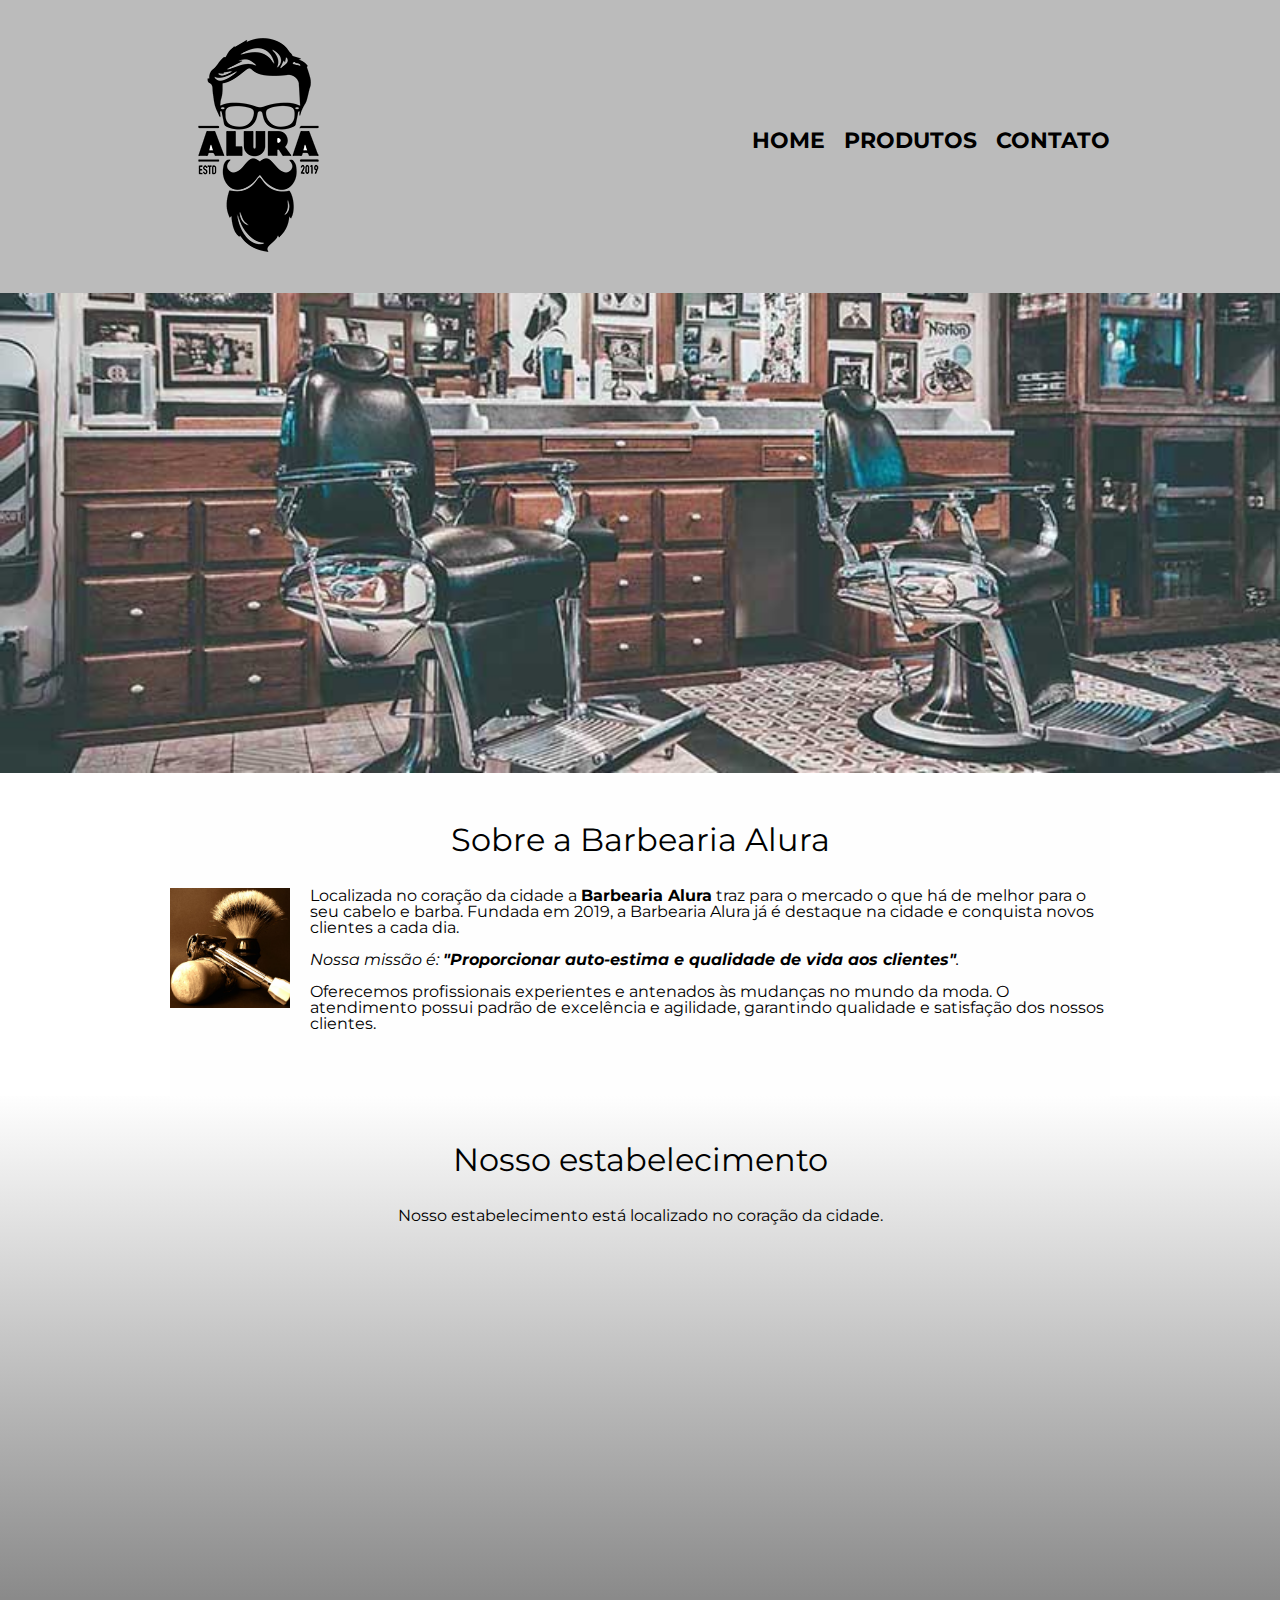
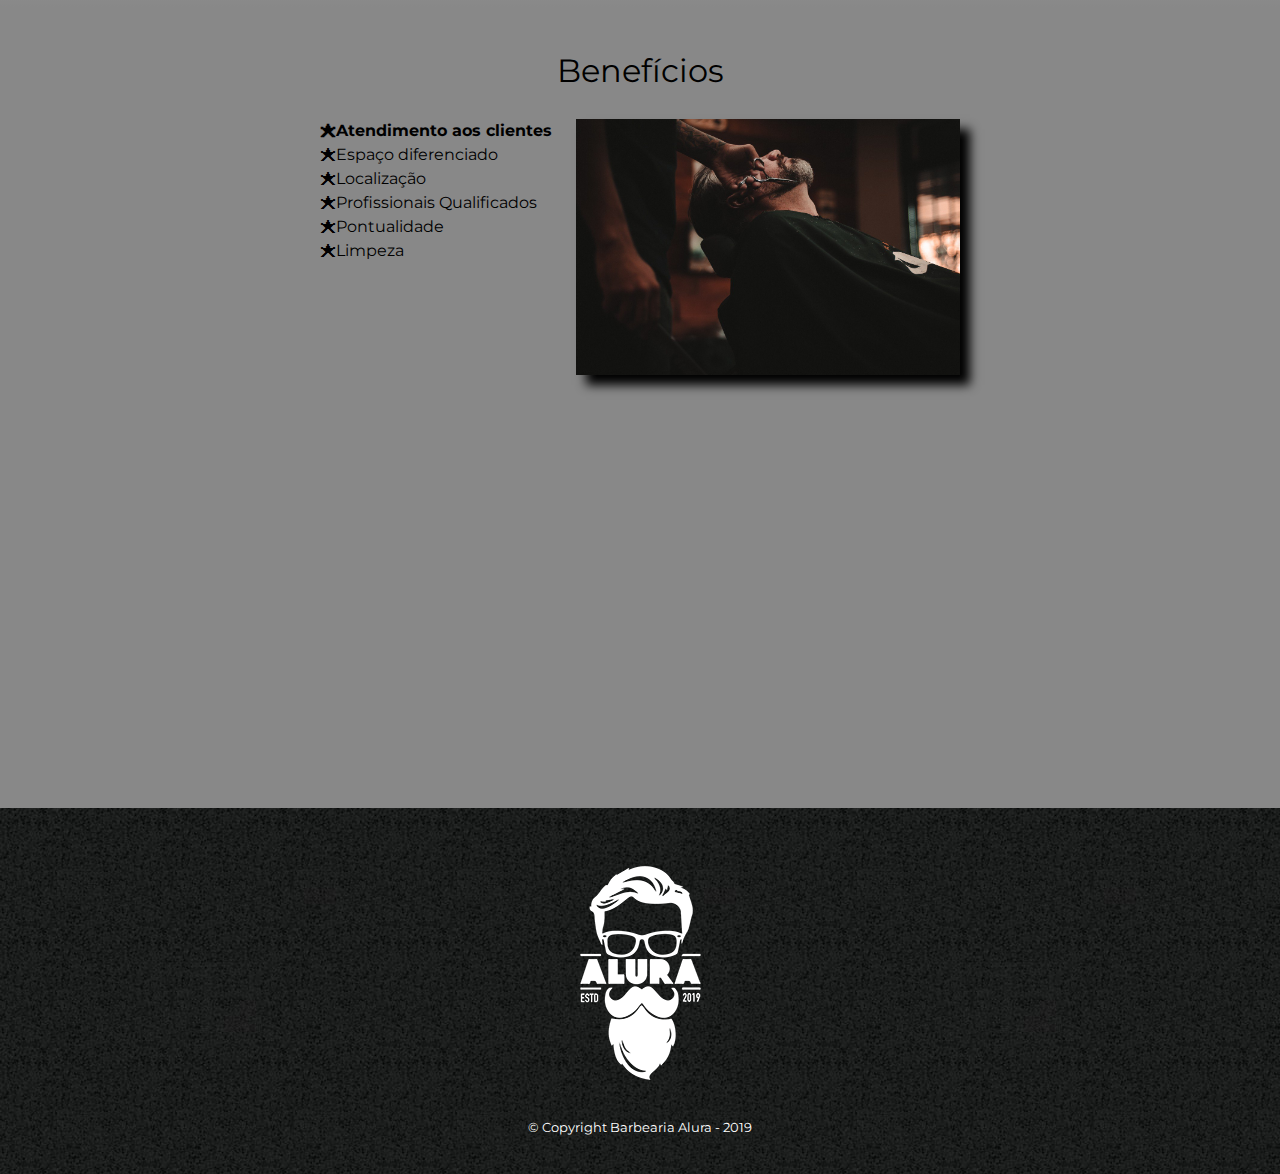
<file: index.html>
<!DOCTYPE html>
<html lang="pt-br">
    <head>    
        <meta charset="UTF-8">
        <meta name="viewport" content="width=device-width">
        <title>Barbearia Alura</title>
        <link rel="stylesheet" href="reset.css">
        <link rel="stylesheet" href="style.css">
        <link href="https://fonts.googleapis.com/css?family=Montserrat&display=swap" rel="stylesheet">
    </head>    

    <body>
        <header>
            <div class="caixa">
                <h1><img src="logo.png"></h1>

                <nav>
                    <ul class="navegacao">
                        <li><a href="index.html">Home</a></li>
                        <li><a href="produtos.html">Produtos</a></li>
                        <li><a href="contato.html">Contato</a></li>
                    </ul>
                </nav>
            </div>
        </header>

        <img class="banner" src="banner.jpg">
        
        <main>
            <section class="principal">
                <h2 class="titulo-principal">Sobre a Barbearia Alura</h2>

                <img class="utensilios" src="utensilios.jpg" alt="Utensilios de  um Barbeiro.">

                <p>Localizada no coração da cidade a <strong>Barbearia Alura</strong> traz para o mercado o que há de melhor para o seu cabelo e barba. 
                Fundada em 2019, a Barbearia Alura já é destaque na cidade e conquista novos clientes a cada dia.</p>


                <p id="missao"><em>Nossa missão é: <strong>"Proporcionar auto-estima e qualidade de vida aos clientes"</strong>.</em></p>

                <p> Oferecemos profissionais experientes e antenados às mudanças no mundo da moda. O atendimento possui padrão de excelência e agilidade, 
                garantindo qualidade e satisfação dos nossos clientes.</p>
            </section>

            <section class="mapa">
                <h3 class="titulo-principal">Nosso estabelecimento</h3>
                <p>Nosso estabelecimento está localizado no coração da cidade.</p>

                <div class="mapa-conteudo">
                    <iframe src="https://www.google.com/maps/embed?pb=!1m18!1m12!1m3!1d3656.4570915721183!2d-46.63525420020256!3d-23.58793456412035!2m3!1f0!2f0!3f0!3m2!1i1024!2i768!4f13.1!3m3!1m2!1s0x94ce5a2b2ed7f3a1%3A0xab35da2f5ca62674!2sCaelum%20-%20Escola%20de%20Tecnologia!5e0!3m2!1spt-BR!2sbr!4v1587331190566!5m2!1spt-BR!2sbr" 
                    width="100%" height="300" frameborder="0" style="border:0;" allowfullscreen="" aria-hidden="false" tabindex="0"></iframe>
                </div>
            </section>
            
            <section class="beneficios">
                <h3 class="titulo-principal">Benefícios</h3>
                
                <div class="conteudo-beneficios">
                    <ul class="lista-beneficios">      
                        <li class="itens">Atendimento aos clientes</li>
                        <li class="itens">Espaço diferenciado</li> 
                        <li class="itens">Localização</li>  
                        <li class="itens">Profissionais Qualificados</li>
                        <li class="itens">Pontualidade</li>  
                        <li class="itens">Limpeza</li>  
                    </ul><img src="beneficios.jpg" class="imagem-beneficios">
                </div>

                <div class="video">
                    <iframe width="100%" height="315" src="https://www.youtube.com/embed/wcVVXUV0YUY" 
                    frameborder="0" allow="accelerometer; autoplay; encrypted-media; gyroscope; picture-in-picture" allowfullscreen></iframe>
                </div>
            </section>
        </main>

        <footer>
            <img src="logo-branco.png">
            <p class="copyright">&copy; Copyright Barbearia Alura - 2019</p>
        </footer>

    </body>
</html>
</file>
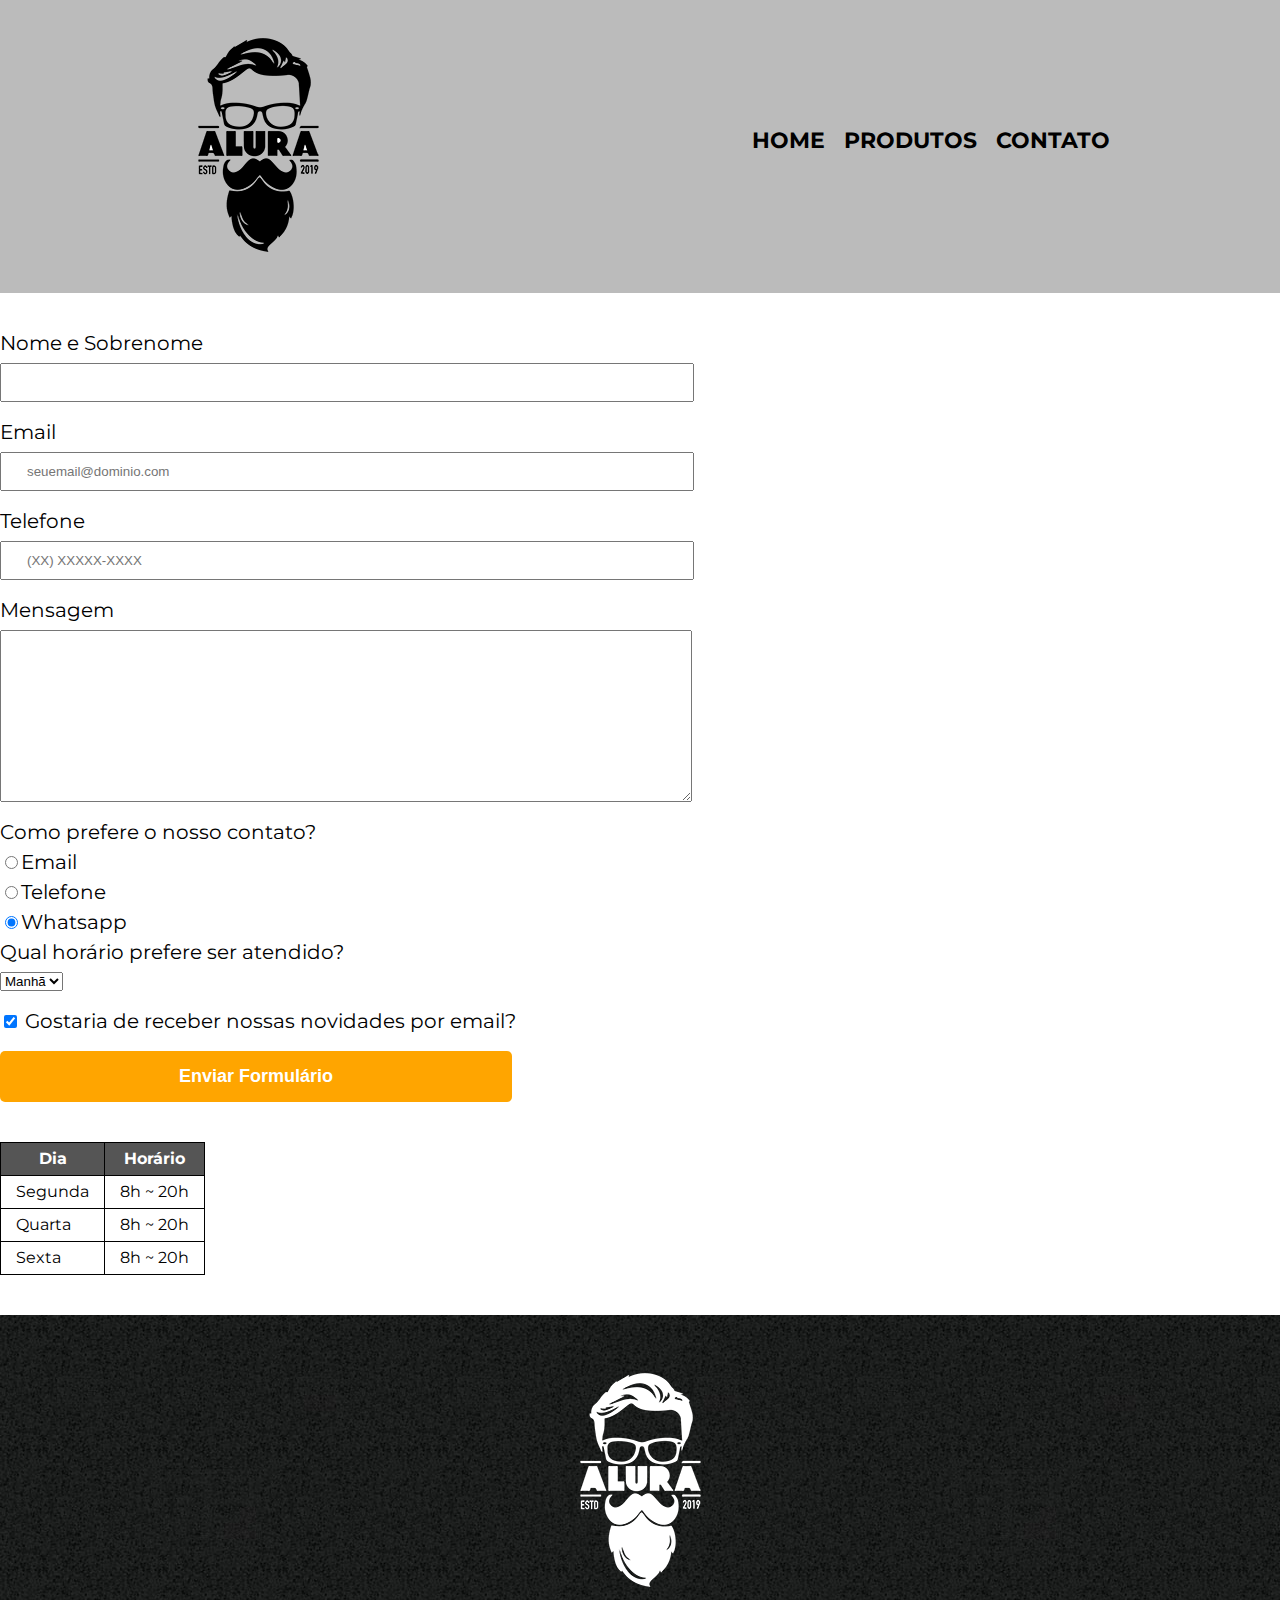
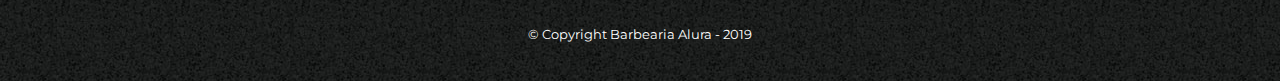
<file: contato.html>
<!DOCTYPE html>
<html lang="pt-br">
    <head>
        <meta charset="UTF-8">
        <title>Contato - Barberia Alura</title>

        <link rel="stylesheet" href="reset.css">
        <link rel="stylesheet" href="style.css">
        <link href="https://fonts.googleapis.com/css?family=Montserrat&display=swap" rel="stylesheet">
    </head>
    <body>
        <header>
            <div class="caixa">
                <h1><img src="logo.png" alt="Logo da Barbearia Alura"></h1>

                <nav>
                    <ul class="navegacao">
                        <li><a href="index.html">Home</a></li>
                        <li><a href="produtos.html">Produtos</a></li>
                        <li><a href="contato.html">Contato</a></li>
                    </ul>
                </nav>
            </div>
        </header>

        <main>
            <form>
                <label for="nomesobrenome">Nome e Sobrenome</label>
                <input type="text" id="nomesobrenome" class="input-padrao" required>

                <label for="email">Email</label>
                <input type="email" id="email" class="input-padrao" required placeholder="seuemail@dominio.com">

                <label for="telefone">Telefone</label>
                <input type="tel" id="telefone" class="input-padrao" required placeholder="(XX) XXXXX-XXXX">
                
                <label for="msg">Mensagem</label>
                <textarea name="msg" id="msg" cols="70" rows="10" class="input-padrao" required></textarea>

                <fieldset>
                    <legend>Como prefere o nosso contato?</legend>
                    <label for="radio-email"><input type="radio" name="contato" id="radio-email" value="email">Email</label>
                    <label for="radio-telefone"><input type="radio" name="contato" id="radio-telefone" value="telefone">Telefone</label>
                    <label for="radio-whatsapp"><input type="radio" name="contato" id="radio-whatsapp" checked value="whatsapp">Whatsapp</label>                        
                </fieldset>
                
                <fieldset>
                    <legend>Qual horário prefere ser atendido?</legend>
                    <select name="" id="">
                        <option value="">Manhã</option>
                        <option value="">Tarde</option>
                        <option value="">Noite</option>
                    </select>
                </fieldset>

                <label class="checkbox"><input type="checkbox" checked> Gostaria de receber nossas novidades por email?</label>

                <input type="submit" value="Enviar Formulário" class="enviar">
            </form>

            <table>
                <thead>
                    <tr>
                        <th>Dia</td>
                        <th>Horário</td>
                    </tr>
                </thead>
                <tbody>
                    <tr>
                        <td>Segunda</td>
                        <td>8h ~ 20h</td>
                    </tr>
                    <tr>
                        <td>Quarta</td>
                        <td>8h ~ 20h</td>
                    </tr>
                    <tr>
                        <td>Sexta</td>
                        <td>8h ~ 20h</td>
                    </tr>
                </tbody>
            </table>

        </main>

        <footer>
            <img src="logo-branco.png" alt="Logo da Barbearia Alura">
            <p class="copyright">&copy; Copyright Barbearia Alura - 2019</p>
        </footer>
    </body>
</html>
</file>
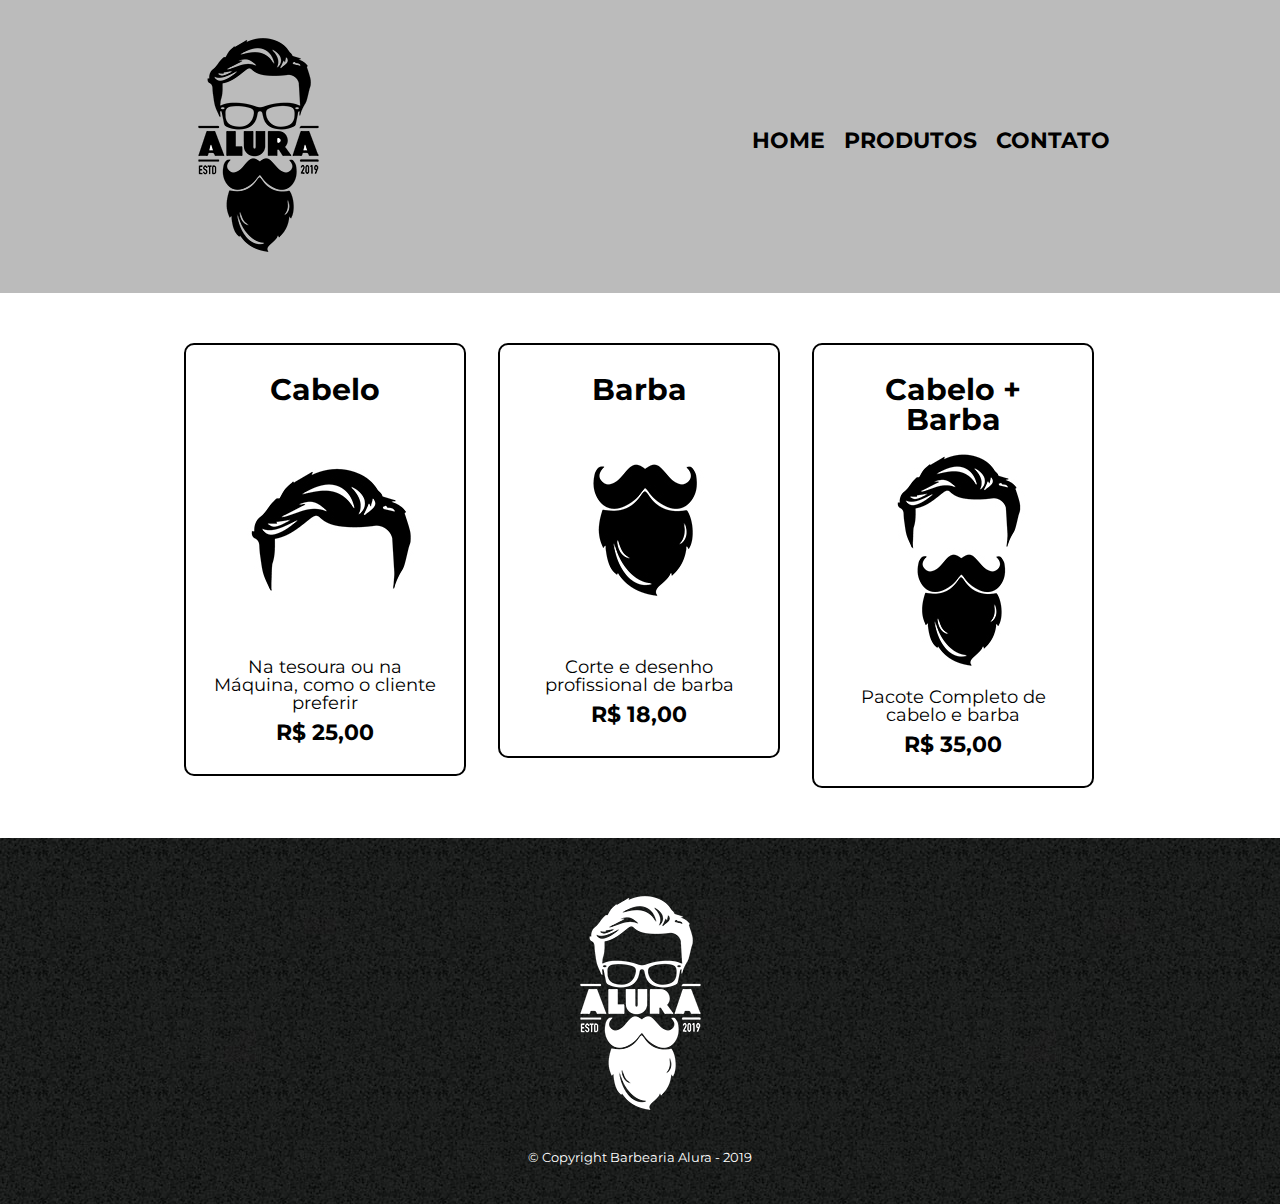
<file: produtos.html>
<!DOCTYPE html>
<html lang="pt-br">
    <head>
        <meta charset="UTF-8">
        <title>Produtos - Barberia Alura</title>

        <link rel="stylesheet" href="reset.css">
        <link rel="stylesheet" href="style.css">
        <link href="https://fonts.googleapis.com/css?family=Montserrat&display=swap" rel="stylesheet">
    </head>
    <body>
        <header>
            <div class="caixa">
                <h1><img src="logo.png"></h1>

                <nav>
                    <ul class="navegacao">
                        <li><a href="index.html">Home</a></li>
                        <li><a href="produtos.html">Produtos</a></li>
                        <li><a href="contato.html">Contato</a></li>
                    </ul>
                </nav>
            </div>
        </header>

        <main>
            <ul class="produtos">
                <li>
                    <h2>Cabelo</h2>
                    <img src="cabelo.jpg">
                    <p class="produto-descricao">Na tesoura ou na Máquina, como o cliente preferir</p>
                    <p class="produto-preco">R$ 25,00</p>
                </li>
                <li>
                    <h2>Barba</h2>
                    <img src="barba.jpg">
                    <p class="produto-descricao">Corte e desenho profissional de barba</p>
                    <p class="produto-preco">R$ 18,00</p>
                </li>
                <li>
                    <h2>Cabelo + Barba</h2>
                    <img src="cabelo+barba.jpg">
                    <p class="produto-descricao">Pacote Completo de cabelo e barba</p>
                    <p class="produto-preco">R$ 35,00</p>
                </li>
            </ul>
        </main>

        <footer>
            <img src="logo-branco.png">
            <p class="copyright">&copy; Copyright Barbearia Alura - 2019</p>
        </footer>
    </body>
</html>
</file>
<file: style.css>
body {
    font-family: 'Montserrat', sans-serif;
}

header {
    background-color: #bbbbbb;
    padding: 20px 0;
}

.caixa {
    position: relative;
    width: 940px;
    margin: 0 auto;
}

nav {
    position: absolute;
    top: 110px;
    right: 0;
}

nav li {
    display: inline;
    margin: 0 0 0 15px;
}

nav a {
    text-transform: uppercase;
    color: #000000;
    font-weight: bold;
    font-size: 22px;
    text-decoration: none;
}

nav a:hover {
    color: #C78C19;
    text-decoration: underline;
}


.produtos{
    width: 940px;
    margin: 0 auto;
    padding: 50px 0;
}

.produtos li {
    display: inline-block;
    text-align: center;
    width: 30%;
    vertical-align: top;
    margin: 0 1.5%;
    padding: 30px 20px;
    box-sizing: border-box;
    border: 2px solid #000000;
    border-radius: 10px;
    cursor: pointer;
}

.produtos li:hover {
    border-color: #C78C19;
}

.produtos li:active {
    border-color: #088c19;
}

.produtos li:hover h2 {
    font-size: 34px;
}

.produtos h2 {
    font-size: 30px;
    font-weight: bold;
}

.produto-descricao{
    font-size: 18px;
}

.produto-preco {
    font-size: 22px;
    font-weight: bold;
    margin-top: 10px;
}

footer {
    text-align: center;
    background: url("bg.jpg");
    padding: 40px 0;
}

.copyright {
    color: #ffffff;
    font-size: 13px;
    margin: 20px 0 0;
}


form {
    margin: 40px 0;
}

form label, form legend {
    display: block;
    font-size: 20px;
    margin: 0 0 10px; 
}

.input-padrao {
    display: block;
    margin: 0 0 20px;
    padding: 10px 25px;
    width: 50%;
}

.checkbox {
    margin: 20px 0;
}

.enviar {
    width:40%;
    padding: 15px 0;
    background: orange;
    color: white;
    font-weight: bold;
    font-size: 18px;
    border: none;
    border-radius: 5px;
    cursor: pointer;
    transition: 1s all;
}

.enviar:hover {
    background: darkorange;
    transform: scale(1.2);
    /*transform: rotate(70deg);*/
}

table {
    margin: 20px 0 40px;
}

thead {
    background: #555555;
    color: white;
    font-weight: bold;
}

td, th {
    border: 1px solid #000000;
    padding: 8px 15px;
}

/* css da página incial */
.banner {
    width: 100%;
}

.titulo-principal {
    text-align-last: center;
    font-size: 2em;
    margin: 0 0 1em;
    clear: left;
}

/*.titulo-principal:first-letter {
    font-weight: bolder;
}

.titulo-principal:before {
    content: "[ ";
}

.titulo-principal:after {
    content: " ]";
}*/

.principal {
    padding: 3em 0;
    background: #fefefe;
    width: 940px;
    margin: 0 auto;
}

.principal p {
    margin: 0 0 1em;
}

.principal strong {
    font-weight: bold;
}

.principal em {
    font-style: italic;
}

.utensilios {
    width: 120px;
    float: left;
    margin: 0 20px 20px 0;
}

.mapa {
    padding: 3em 0;
    background: linear-gradient(#fefefe, #888888);
}

.mapa-conteudo {
    width: 940px;
    margin: 0 auto;
}

.mapa p {
    margin: 0 0 2em;
    text-align: center;
}

.beneficios {
    padding: 3em 0;
    background: #888888;
}

.conteudo-beneficios {
    width: 640px;
    margin: 0 auto;
}

.lista-beneficios {
    width: 40%;
    display: inline-block;
    vertical-align: top;
}

.itens {
    line-height: 1.5;

}

.itens:before {
    content: "🟊";
}

.itens:first-child {
    font-weight: bold;
}

.imagem-beneficios {
    width: 60%;
    opacity: 1;
    transition: 400ms;
    box-shadow: 10px 10px 10px 0 #000000;
}

.imagem-beneficios:hover {
    opacity: 0.3;
}

.video {
    width: 560px;
    margin: 2em auto;
}

@media screen and (max-width: 480px) {
    .caixa, .principal, .conteudo-beneficios, .mapa-conteudo, .video {
        width: auto;
    }

    h1 {
        text-align: center;
    }

    nav {
        position: static;
    }

    .lista-beneficios, .imagem-beneficios {
        width: 100%;
    }
}
</file>
